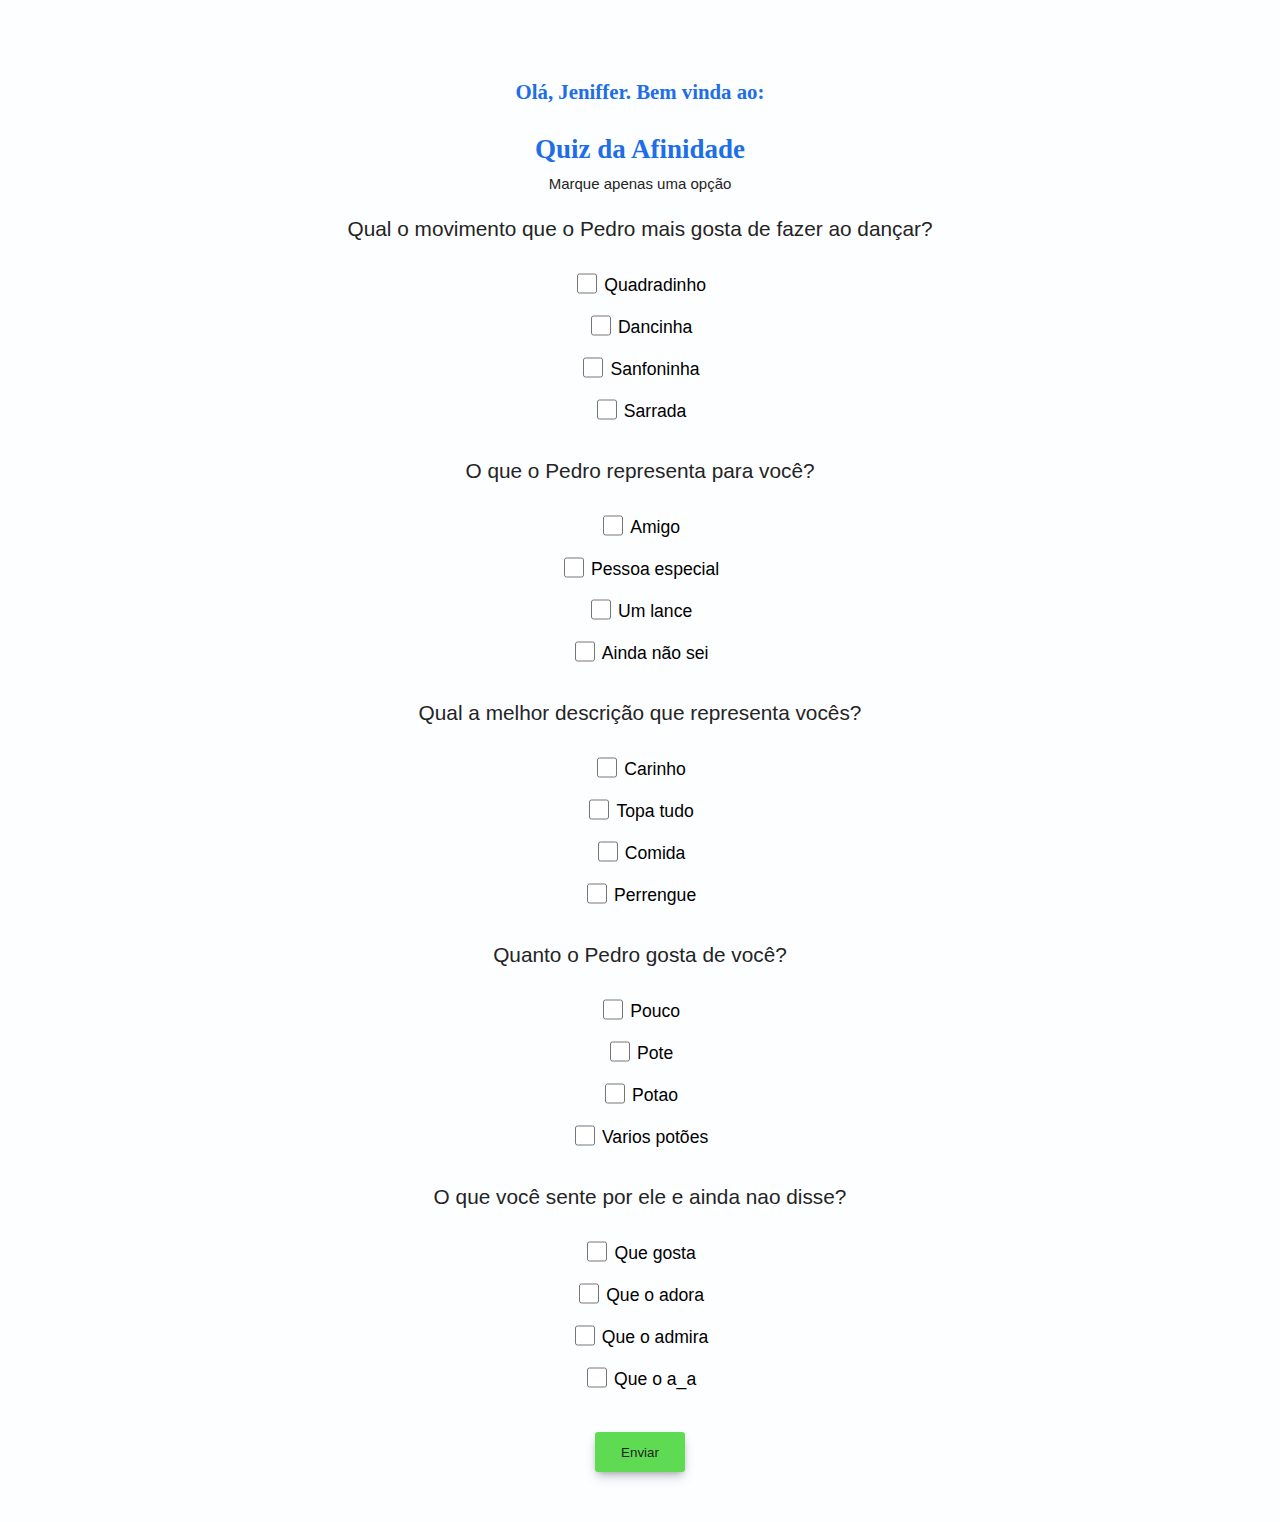
<file: index.html>
<!DOCTYPE html>
<html lang="pt-br">

<head>
    <meta charset="UTF-8">
    <meta http-equiv="X-UA-Compatible" content="IE=edge">
    <meta name="viewport" content="width=device-width, initial-scale=1.0">
    <link rel="stylesheet" href="style.css"> <title></title>

</head>

<body>

    <div id="container">

        <h2>Olá, Jeniffer. Bem vinda ao:</h2>
        <div id="divformulario">

            <h2>Quiz da Afinidade</h2>
            <p>Marque apenas uma opção</p>

            <form id="formulario" >
                <p>Qual o movimento que o Pedro mais gosta de fazer ao dançar?</p>

                <input type="checkbox" name="danca1" id="idr1" value="quadradinho">
                <label for="idr1">Quadradinho</label><br>

                <input type="checkbox" name="danca2" id="idr2" value="none">
                <label for="idr1">Dancinha</label><br>

                <input type="checkbox" name="danca3" id="idr3" value="none">
                <label for="idr1">Sanfoninha</label><br>

                <input type="checkbox" name="danca4" id="idr12" value="none">
                <label for="idr1">Sarrada</label><br>

                <p>O que o Pedro representa para você?</p>

                <input type="checkbox" name="p1" id="idr2" value="none">
                <label for="idr2">Amigo</label><br>

                <input type="checkbox" name="p2" id="idr5" value="especial">
                <label for="idr2">Pessoa especial</label><br>

                <input type="checkbox" name="p3" id="idr6" value="none">
                <label for="idr2">Um lance</label><br>

                <input type="checkbox" name="p4" id="idr7" value="none">
                <label for="idr2">Ainda não sei</label><br>

                <p>Qual a melhor descrição que representa vocês?</p>

                <input type="checkbox" name="c1" id="idr3" value="none">
                <label for="idr3">Carinho</label><br>

                <input type="checkbox" name="c2" id="idr9" value="none">
                <label for="idr3">Topa tudo</label><br>

                <input type="checkbox" name="c3" id="idr10" value="none">
                <label for="idr3">Comida</label><br>

                <input type="checkbox" name="c4" id="idr11" value="perrengue">
                <label for="idr3">Perrengue</label><br>

                <p>Quanto o Pedro gosta de você?</p>

                <input type="checkbox" name="g1" id="idr4" value="none">
                <label for="idr4">Pouco</label><br>

                <input type="checkbox" name="g2" id="idr13" value="none">
                <label for="idr4">Pote</label><br>

                <input type="checkbox" name="g3" id="idr14" value="none">
                <label for="idr4">Potao</label><br>

                <input type="checkbox" name="g4" id="idr15" value="pote">
                <label for="idr4">Varios potões</label><br>

                <p>O que você sente por ele e ainda nao disse?</p>

                <input type="checkbox" name="h1" id="idr5" value="none">
                <label for="idr5">Que gosta</label><br>

                <input type="checkbox" name="h2" id="idr16" value="none">
                <label for="idr5">Que o adora</label><br>

                <input type="checkbox" name="h3" id="idr17" value="ama">
                <label for="idr5">Que o admira</label><br>

                <input type="checkbox" name="h4" id="idr18" value="pote">
                <label for="idr5">Que o a_a</label><br>


                <button class="botaoprincipal" onclick="validaForm()" type="submit" >Enviar</button>

            </form>




        </div>

    </div>

    <footer>
        
    </footer>

    <script type="text/javascript" src="script.js"></script>

</body>


</html>
</file>
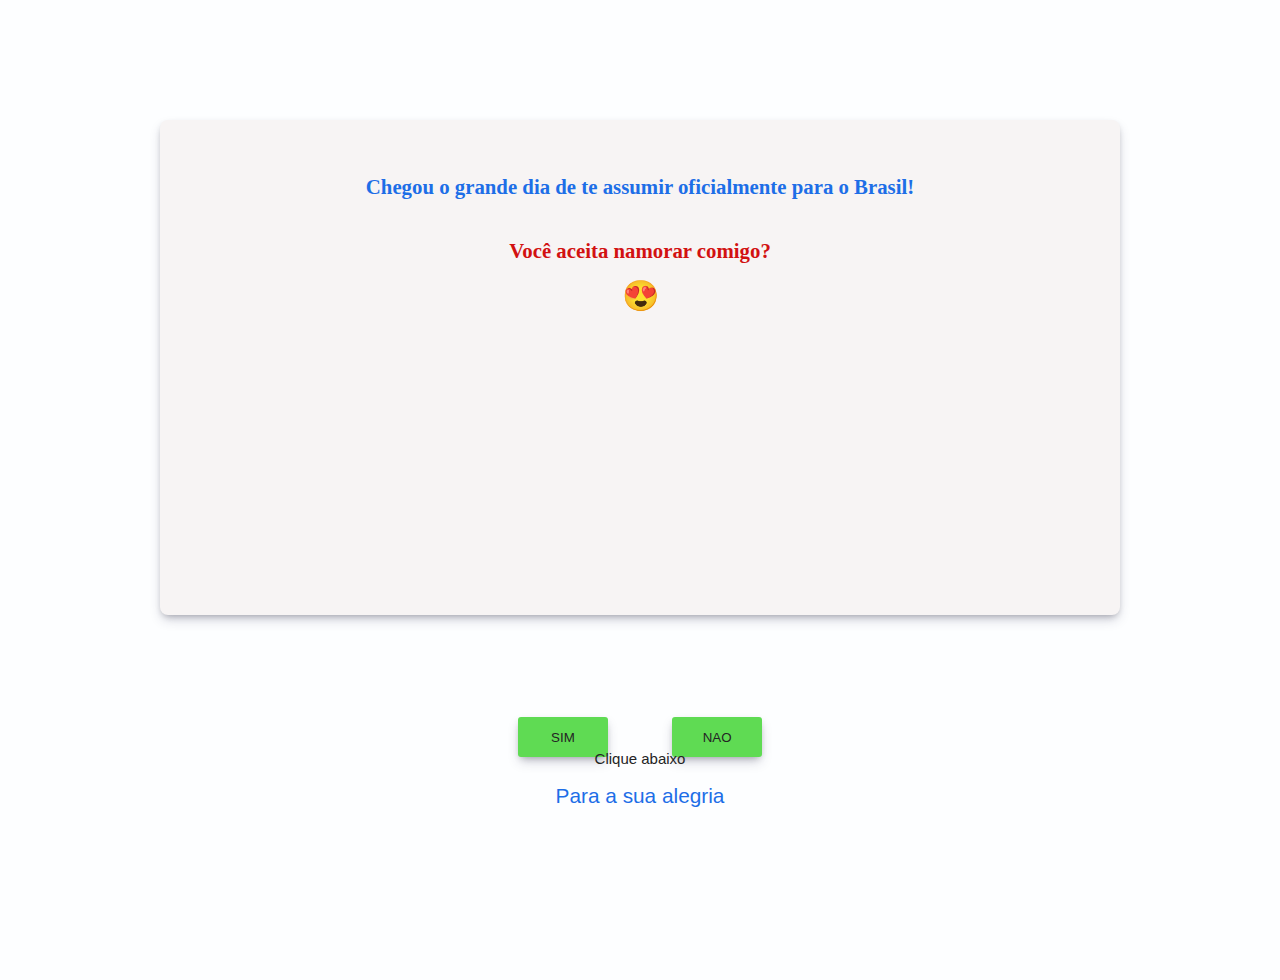
<file: pedido.html>
<!DOCTYPE html>
<html lang="pt-br">

<head>
    <meta charset="UTF-8">
    <meta http-equiv="X-UA-Compatible" content="IE=edge">
    <meta name="viewport" content="width=device-width, initial-scale=1.0">
    <link rel="stylesheet" href="style.css"> <title></title>

</head>

<body>

    <div id="container">

        <div id="blocoPedidoNamoro">
            <div id="cardPedido">

                <h2> Chegou o grande dia de te assumir oficialmente para o Brasil! </h2>
                <h2> Você aceita namorar comigo? </h2>
                <h1 class="emoji">&#128525; </h1>

            </div>

            <button id="btn1" onclick="sim()" class="botaoprincipal">SIM</button>
            <button id="btn2" onclick="desvia()" onmouseover="desvia()" class="botaoprincipal">NAO</bUTTON>

        </div>



    </div>

    <div id="instagram">

        <p>Clique abaixo</p><br>
        <a href="https://www.instagram.com/limaapedro"> Para a sua alegria</a>

    </div>

    <script type="text/javascript" src="script.js"></script>

</body>


</html>
</file>
<file: style.css>
*{
    /*padding: 0; */
     margin: 0px; 
}

/*font family*/

body{

    background-color: rgb(253, 254, 255);
    font-size: 15px;
    font-family:  sans-serif;
}

h1,h2,h3{
    color: rgb(29, 110, 231);
}

p{
    color: rgb(36, 36, 36);
}


#container{
    width: 100vw;
    height: 100vh;
    margin: 0 auto;
   
    top: 80px;
    position: absolute;
   
    text-align: center;
}

#blocoPedidoNamoro{
    width: 75vw;
    height: 40vh;
    margin: 0 auto;
    padding: 30px;
    
}

#cardPedido > h2:nth-child(1)
{
    padding-top:55px;
}


#cardPedido > h2:nth-child(2)
{
    color: rgb(210, 17, 17);
}


#cardPedido h2{ 

    padding: 15px 15px 15px 15px;
    text-align: center;
    margin-top: 10px;
}

#container h1{
    
    display: inline-block;
    text-align: center;
    width: 50px;
}

#cardPedido{

    margin: 0 auto;
    
    width: 75vw;
    height: 55vh;
    background-color: rgb(247, 244, 244);
    box-shadow: 5px;
    box-shadow: rgba(50, 50, 93, 0.25) 0px 6px 12px -2px, rgba(0, 0, 0, 0.3) 0px 3px 7px -3px;
    border-radius: 8px;
    
    
}

#divformulario{
    padding: 20px;
}
#divformulario > h2:nth-child(1){
    margin: 10px;
    font-size:27px;
}
form p{
    font-size: 1.3rem;
    margin: 25px;
}
form label{
    font-size:1.1rem;
}

input, label{
    margin: 5px 0px 20px 3px;

}
input[type=checkbox]  {
    border: 0px;
    width: 20px;
    height: 25px;
    vertical-align:middle !important;
    margin-bottom: 12px !important;
}

#poema{
    box-sizing: border-box;
    margin-top: 20px;
    width: 100vw;
    height: 100vh;
    /* background-color:  rgb(104, 104, 104); */
    border-radius: 8px;
   
}
#bilhete{
    background-image: url("folha.png");
    background-position:  center;
    background-repeat: no-repeat;
    height: 1050px;
    
}

#poema p,h3,h2{
    font-family: Georgia, 'Times New Roman', Times, serif;
    font-size: 1.3rem;

}

#poema h2{
    text-align: left;
    margin-left: 1rem;
    margin-bottom: 55px;
    color: rgb(29, 29, 29);
}

#poema h3{
    text-align: left;
    /* position: absolute; */
    margin-left: 1rem;
    margin-bottom: 55px;
    color: rgb(29, 29, 29);
}
#poema p{
    text-align: left;
    margin-left: 1rem;
    color: rgb(29, 29, 29);
}

#instagram{
    display: block;
    height: 80px;
    width: 100%;
    margin-top: 750px;
    text-decoration: none;
    position:absolute;

}
#instagram p{

    text-align: center;
    
}

#instagram a{
    text-decoration: none;
    font-size: 1.3rem;
    text-align: center;
    display: block;
    color: rgb(29, 110, 231);
}

#instagram a:hover{
    text-decoration: underline;
    color: rgb(15, 51, 105);
    }

.botaoprincipal{

    position:relative;
    top: 20%;
    width: 90px;
    height: 40px;

    background-color: rgb(95, 219, 83);
    color: rgb(36, 36, 36);
    border-style: none;
    margin: 30px;
    padding:10px;
    box-shadow: rgba(50, 50, 93, 0.25) 0px 6px 12px -2px, rgba(0, 0, 0, 0.3) 0px 3px 7px -3px;
    border-radius: 3px;
}

.botaopoema{
    top: 2% !important;
}

.emoji{
    width: 50px;
    height: 50px;
}




@media (max-width: 700px) {
    .botaoprincipal {
        top: 15%;
        
    }
    #cardPedido { 

        height: 35vh;
    }
  }
</file>
